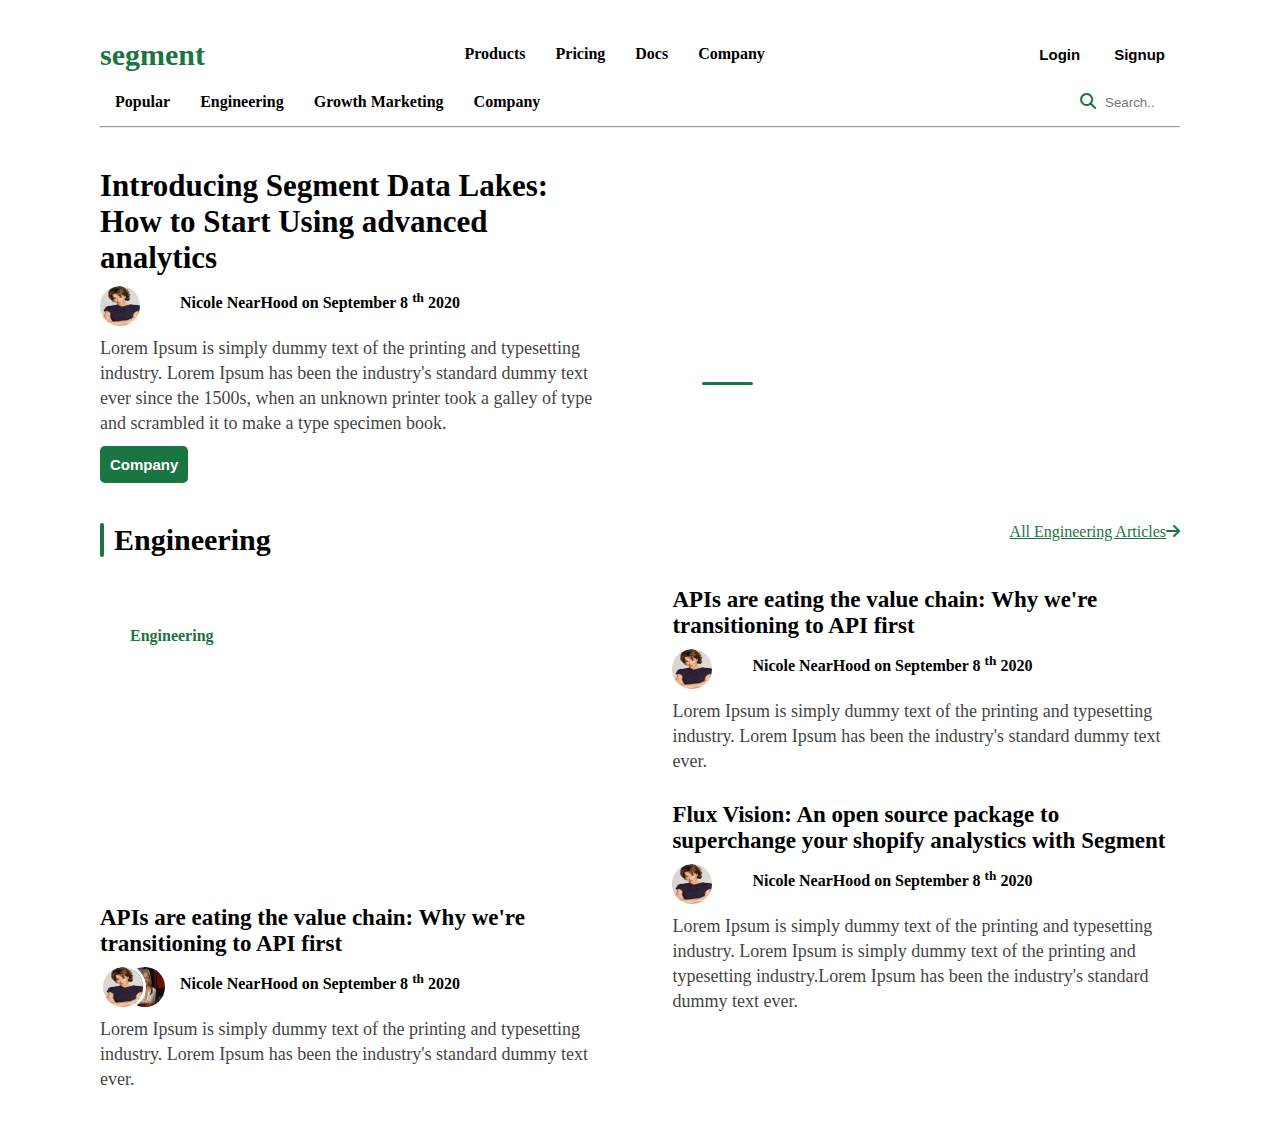
<file: index.html>
<!doctype html>
<html lang="en">
  	<head>
	 
	    <meta charset="utf-8">
	    <meta name="viewport" content="width=device-width, initial-scale=1.0">
		<link rel="preconnect" href="https://fonts.googleapis.com">
		<link rel="preconnect" href="https://fonts.googleapis.com">
		<link rel="preconnect" href="https://fonts.googleapis.com">
		<link rel="preconnect" href="https://fonts.gstatic.com" crossorigin>
		<link href="https://fonts.googleapis.com/css2?family=Jost:wght@300&family=Poppins:wght@300&family=Roboto&display=swap" rel="stylesheet">
		<link rel="stylesheet" type="text/css" href="https://cdnjs.cloudflare.com/ajax/libs/font-awesome/6.1.1/css/all.min.css">
		<link rel="stylesheet" type="text/css" href="css/style.css"/>
		<link rel="stylesheet" type="text/css" href="css/responsive.css"/>
		 
		<title>Blog Website</title> 
	
  	</head>
	<body>

		<div id="application">


			<header>
				<div class="logo">
					
					<h1 class="brand-name"><a href="index.html">segment</a></h1>
				   </div>
				   <div class="nav">
					   <ul>
						   <li><a href="#">Products</a></li>
						   <li><a href="#">Pricing</a></li>
						   <li><a href="#">Docs</a></li>
						   <li><a href="#">Company</a></li>					   
					   </ul>
				   </div>
				   <div class="nav-buttons">
					<button type="button" class="login-button"> <a href="#">Login</a></button>
					<button type="button" class="signup-button"> <a href="#">Signup</a></button>
				   </div>
			</header>

			<div class="main-body">
				
				<section id="Search-section">
					<div class="nav">
						<ul >
							<li ><a href="#">Popular</a></li>
							<li><a href="#">Engineering</a></li>
							<li><a href="growth_marketing.html">Growth Marketing</a></li>
							<li><a href="#">Company</a></li>					   
						</ul>
					</div>
					<div class="search-box">
						<a href="#"><i class="fa-solid fa-magnifying-glass"></i></a>
						<input type="text" placeholder="Search.." class="searchtext">
					</div>
					

				</section>
				<hr>

				<section id="Introduction-section">
					<div class="introduction-text">
							<div class="intro-heading">
								<h1>Introducing Segment Data Lakes: <br> How to Start Using advanced analytics</h1>
							</div>
							<div class="profile">
								<img src="images/p1.jpg" alt="gerry">
								<p class="name">Nicole NearHood on September  8 <sup>th</sup> 2020</p>
							</div>
							<div class="intro-description">
								<p>Lorem Ipsum is simply dummy text of the printing and typesetting industry. Lorem Ipsum has been the industry's standard dummy text ever since the 1500s, when an unknown printer took a galley of type and scrambled it to make a type specimen book. </p>
							</div>
							<div><button type="button" class="Company-button"> <a href="#">Company</a></button></div>
						</div>
				
					<div class="introduction-image">
						<div class="homepage-headings">
							<h2>The foundation to unlock data science <br> & advanced <br> analystics.</h2>
							<div class="heading-bar"></div>
						</div>
					</div>
				</section>

				<section id="engineering-section">
					<div class="engineering-title">
						<div class="engineering-bar">
							<div class="eng-bar"></div>
							<h1>Engineering</h1>
						</div> 
						<div class="engineering-link">
							<a href="#">All Engineering Articles<i class="fa-solid fa-arrow-right"></i></a>
						</div>
					</div>

					<div class="engineering-wrapper">
						<div class="Aws-wrapper">
							<div class="engineering-img">
								<div class="engineering-heading">
									<p>Engineering</p>
									<h2>When AWS <br> autoscale <br> doesnot</h2>
								</div> 
							</div>
							<div class="intro-heading">
								<h1 class="eng-title eng-margin">APIs are eating the value chain: Why we're transitioning to API first</h1>
							</div>
							<div class="profile">
								<img class="left-img" src="images/p1.jpg" alt="Gerry">
								<img class="right-img" src="images/p2.jpg" alt="Gerry">
								<p class="name">Nicole NearHood on September  8 <sup>th</sup> 2020</p>
							</div>
							<div class="intro-description">
								<p>Lorem Ipsum is simply dummy text of the printing and typesetting industry. Lorem Ipsum has been the industry's standard dummy text ever. </p>
							</div>
						</div>
						
						

						<div class="introduction-text">
							<div class="intro-heading">
								<h1 class="eng-title">APIs are eating the value chain: Why we're transitioning to API first</h1>
							</div>
							<div class="profile">
								<img src="images/p1.jpg" alt="gerry">
								<p class="name">Nicole NearHood on September  8 <sup>th</sup> 2020</p>
							</div>
							<div class="intro-description">
								<p>Lorem Ipsum is simply dummy text of the printing and typesetting industry. Lorem Ipsum has been the industry's standard dummy text ever. </p>
							</div>
							<div class="intro-heading">
								<h1 class="eng-title eng-margin">Flux Vision: An open source package to superchange your shopify analystics with Segment</h1>
							</div>
							<div class="profile">
								<img src="images/p1.jpg" alt="gerry">
								<p class="name">Nicole NearHood on September  8 <sup>th</sup> 2020</p>
							</div>
							<div class="intro-description">
								<p>Lorem Ipsum is simply dummy text of the printing and typesetting industry. Lorem Ipsum is simply dummy text of the printing and typesetting industry.Lorem Ipsum has been the industry's standard dummy text ever. </p>
							</div>
						</div>
					</div>
				</section>
			</div>

			<footer>
				<div id="prefooter">
					
				</div>
			</footer>
		</div>
		
  	</body>

</html>
</file>
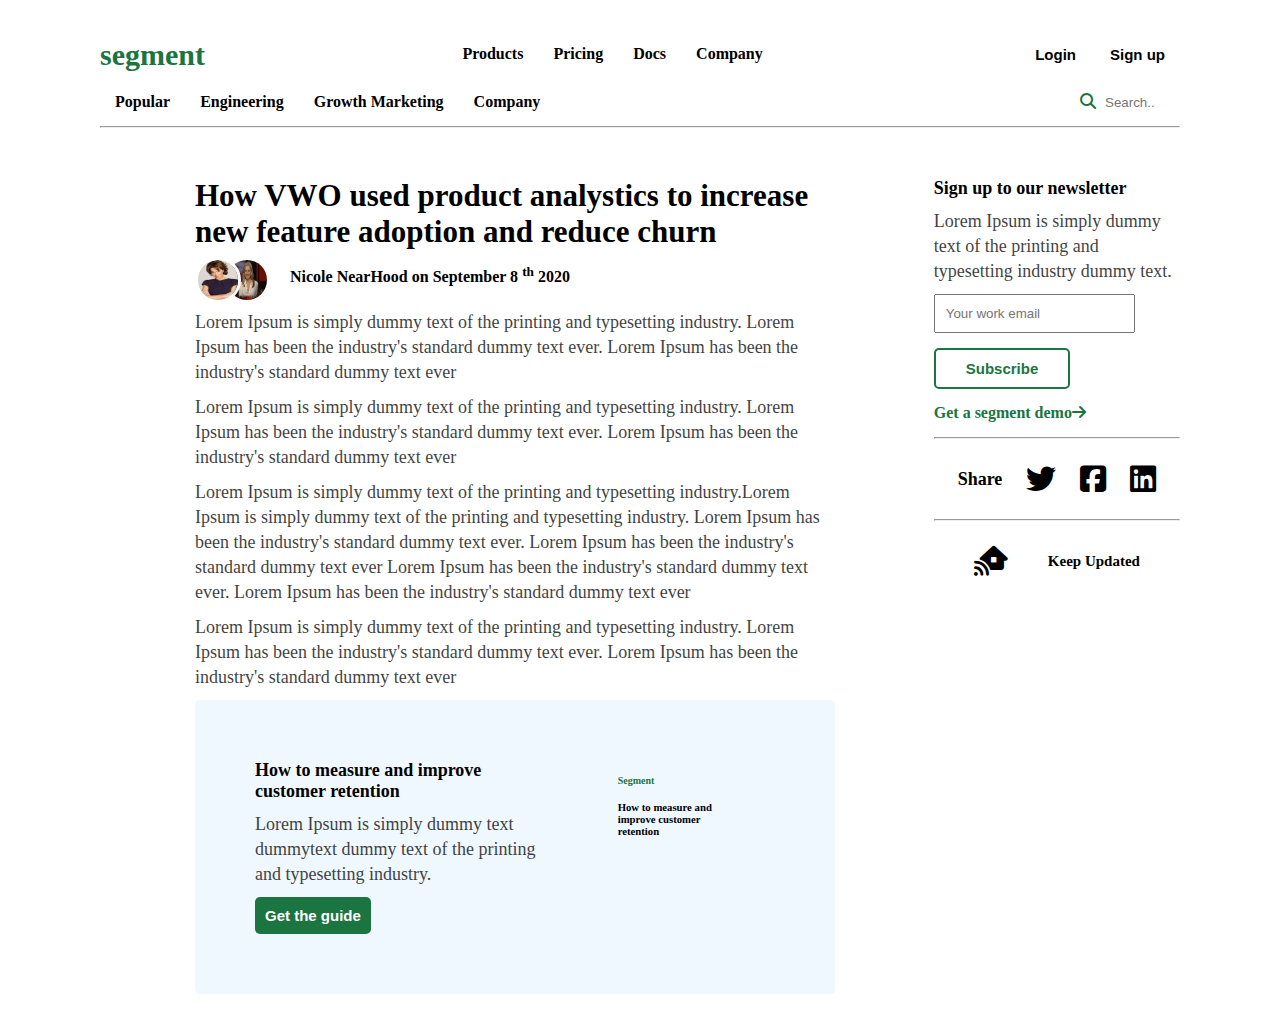
<file: growth_marketing.html>
<!doctype html>
<html lang="en">
  	<head>
	   
	    <meta charset="utf-8">
	    <meta name="viewport" content="width=device-width, initial-scale=1.0">

		<link rel="stylesheet" type="text/css" href="https://cdnjs.cloudflare.com/ajax/libs/font-awesome/6.1.1/css/all.min.css">
		<link rel="stylesheet" type="text/css" href="css/style.css"/>
        <link rel="stylesheet" type="text/css" href="css/growth_marketing.css"/>
		<link rel="stylesheet" type="text/css" href="css/responsive.css"/>
		 
		<title>Blog Website</title> 
	
  	</head>
	<body>

		<div id="application">


			<header>
				<div class="logo">
					
					<h1 class="brand-name"><a href="index.html">segment</a></h1>
				   </div>
				   <div class="nav">
					   <ul>
						   <li><a href="#">Products</a></li>
						   <li><a href="#">Pricing</a></li>
						   <li><a href="#">Docs</a></li>
						   <li><a href="#">Company</a></li>					   
					   </ul>
				   </div>
				   <div class="nav-buttons">
					<button type="button" class="login-button"> <a href="#">Login</a></button>
					<button type="button" class="signup-button"> <a href="#">Sign up</a></button>
				   </div>
			</header>

			<div class="main-body">
				
				<section id="Search-section">
					<div class="nav">
						<ul >
							<li ><a href="#">Popular</a></li>
							<li><a href="#">Engineering</a></li>
							<li><a href="#">Growth Marketing</a></li>
							<li><a href="growth_marketing.html">Company</a></li>					   
						</ul>
					</div>
					<div class="search-box">
						<a href="#"><i class="fa-solid fa-magnifying-glass"></i></a>
						<input type="text" placeholder="Search.." class="searchtext">
					</div>
				</section>
				<hr>

				<section id="growthmarketing-section">
                    <div class="growthmarketing-wrapper">
                        <article class="growthmarketing-content">
							<div class="intro-heading">
								<h1>How VWO used product analystics to increase new feature adoption and reduce churn</h1>
							</div>
							
							<div class="profile">
								<img class="left-img" src="images/p1.jpg" alt="gerry">
								<img class="right-img" src="images/p2.jpg" alt="gerry">
								<p class="name name2">Nicole NearHood on September  8 <sup>th</sup> 2020</p>
							</div>
							<div class="intro-description">
								<p>Lorem Ipsum is simply dummy text of the printing and typesetting industry. Lorem Ipsum has been the industry's standard dummy text ever. Lorem Ipsum has been the industry's standard dummy text ever </p>
								<p>Lorem Ipsum is simply dummy text of the printing and typesetting industry. Lorem Ipsum has been the industry's standard dummy text ever. Lorem Ipsum has been the industry's standard dummy text ever </p>
								<p>Lorem Ipsum is simply dummy text of the printing and typesetting industry.Lorem Ipsum is simply dummy text of the printing and typesetting industry. Lorem Ipsum has been the industry's standard dummy text ever. Lorem Ipsum has been the industry's standard dummy text ever Lorem Ipsum has been the industry's standard dummy text ever. Lorem Ipsum has been the industry's standard dummy text ever </p>
								<p>Lorem Ipsum is simply dummy text of the printing and typesetting industry. Lorem Ipsum has been the industry's standard dummy text ever. Lorem Ipsum has been the industry's standard dummy text ever </p>
							</div>
							<div class="customer-retention">
								<article class="customer-content">
									<h4 class="signup-title">How to measure and improve customer retention</h4>
									<div class="intro-description"><p>Lorem Ipsum is simply dummy text dummytext dummy text of the printing and typesetting industry. </p></div>
									<div><button type="button" class="Company-button"> <a href="#">Get the guide</a></button></div>
								</article>
								<div class="customer-right">	
									<p>Segment</p>
									<h6>How to measure and improve customer retention</h6>
								</div>
							</div>
                        </article>
						<div class="signup-form">
							<p class="signup-title">Sign up to our newsletter</p>
							<div class="intro-description">
								<p>Lorem Ipsum is simply dummy text of the printing and typesetting industry dummy text.  </p>
							</div>
							<input type="email" placeholder="Your work email" class="emailtext">
							<div><button type="button" class="Company-button Subscribe-button"> <a href="#">Subscribe</a></button></div>
							<div class="engineering-link segment">
								<a class="segment-link" href="#">Get a segment demo<i class="fa-solid fa-arrow-right"></i></a>
							</div>
							<hr>
							<div class="share-list">
								<ul>
									<li class="share-name"><a href="#">Share</a></li>
									<li><a href="#"><i class="fa-brands fa-twitter"></i></a></li>
									<li><a href="#"><i class="fa-brands fa-facebook-square"></i></a></li>
									<li><a href="#"><i class="fa-brands fa-linkedin"></i></a></li>					   
								</ul>
							</div>
							<hr>
							<div class="keep-update">
								<p><i class="fa-solid fa-house-signal"></i></p>
								<a href="#">Keep Updated</a>
							</div>
                    </div>
                    
                </section>


			
						
						

					
			</div>

			<footer>
				<div id="prefooter">
					
				</div>
			</footer>
		</div>
		
  	</body>

</html>
</file>
<file: css/style.css>
*{
    padding: 0;
    margin: 0;
    
}  
#application{
    margin: 30px 100px;
}

header{
    display: flex;
    flex-direction: row;
    justify-content:space-between;
    align-items: center;
}
.logo{
    display: flex;
    flex-direction: row;  
}
.brand-icon {
    color: #1b7541;
}
.brand-name a{
    color: #1b7541;
    font-size: 30px;
    text-decoration: none;
}
.nav{
    display: flex;
    flex-direction: row;
}
.nav ul{
    display: flex;
    flex-direction: row;
    list-style-type: none;

}
.nav li{
    padding: 15px;
  
}
.nav a{
    color: #000000;
    text-decoration: none;
    font-weight: bold;
}
.nav a:hover{
    color: #1b7541;
}
.nav-buttons button {
    background: #fff;
    color: #000000;
    border: none;
    outline: none;
    padding: 5px 5px;
}
.nav-buttons button a{
    text-decoration: none;
    color: #000000;
    padding: 10px 10px;
    font-size: 15px;
    font-weight: bold;
}
.nav-buttons button a:hover{
    color: #fff;
    background: #1b7541;
    border-radius: 5px;
    

}

#Search-section{
    display: flex;
    flex-direction: row;
    justify-content:space-between;
    align-items: center;
}
.search-box .fa-solid{
    color: #1b7541;
}
.searchtext{
    width:70px;
    padding: 5px;
    border-radius: 5px;
    border: none;
    outline: none;
}
 


 #Introduction-section{
    display: flex;
    flex-direction: row;
    justify-content:space-between;
    margin: 40px 0px;
 }
 .introduction-image{
    background-image: url("https://cdn.pixabay.com/photo/2022/05/06/17/46/wildflowers-7178819_960_720.jpg");
    background-repeat: no-repeat;
    background-size: cover;
    height: 300px;
    width: 47%;
    border-radius: 5px;
    display: flex;
    justify-content: flex-start;
    align-items: center;
    
 }

 .homepage-headings h2{
    color: #fff;
    width: 50%;
    padding: 0px 30px;
    font-weight: bold;
    font-size: 25px;
    font-family: sans-serif;
    
 } 
 .heading-bar
 {
     border-bottom: 3px solid #1b7541;
     width: 10%;
    margin-left:30px ;
    margin-top: 15px;
    border-radius: 10px;
 }
 .introduction-text{
     display: flex;
     flex-direction: column;
     width: 47%;
 }
 .profile{
     display: flex;
     align-items: center;
 }
 .profile img{
     height: 40px;
     width: 40px;
     border-radius: 50%;
 }
 .profile p{
    font-weight: bold;
    padding-left: 40px;
    margin-bottom: 10px;
    font-weight: bold;
 }
 .Company-button{
     border:none ;
     outline: none;
     background-color: #1b7541;
     padding: 10px 10px;
    font-size: 15px;
    font-weight: bold;
    border-radius: 5px;
 }
 .Company-button a{
     color: #fff;
     text-decoration: none;

 }
 .intro-heading h1{
    font-size: 31px;
    margin-bottom: 10px;
 }
 .intro-description p{
     font-size: 18px ;
     line-height: 25px;
     opacity: 0.75;
     margin: 10px 0px;

 }



 .engineering-title{
     display: flex;
     justify-content: space-between;
     margin: 30px 0px;
 }
 .engineering-bar{
     display: flex;
 }
 .engineering-bar h1{
     font-size: 30px ;
     font-weight: bold;
 }
 .eng-bar{
     border:2px solid #1b7541 ;
     border-radius: 5px;
     margin-right: 10px;
 }
 .engineering-wrapper{
    display: flex;
    flex-direction: row;
    justify-content:space-between;
 }
 .engineering-img{
    background: url(https://cdn.pixabay.com/photo/2013/08/20/15/47/poppies-174276_960_720.jpg);
    background-repeat: no-repeat;
    background-size: cover;
    height: 300px;
    width: 100%;
    border-radius: 5px;
    
}
.Aws-wrapper{
    width: 47%;
}
 .engineering-link a{
     color: #1b7541;
     
 }
 .engineering-heading{
    padding: 30px;   
 }
 .engineering-heading p{
     color: #1b7541;
     font-weight: bolder;
     margin: 10px 0px;
 }
 .engineering-heading h2{
     color: #fff;
 }
 .eng-title{
     font-size: 23px !important;
 }
 .eng-margin{
     margin-top: 18px;
 }
 
 .right-img{
    position: relative;
    left: 5%;
    z-index: 1;
 }
 .left-img{
    position: absolute;
    border: 3px solid #fff;
    z-index: 2;
 }
</file>
<file: css/responsive.css>
@media only screen and (max-width: 991px)
{

   
    
}
    
    @media only screen and (min-width: 991px)
    {
    
    
    
    }
    
    
    @media only screen and (max-width: 768px)
    {
        header{
            display: flex;
            flex-direction: column;
            
        }
        .nav li{
            font-size: 13px;
        }
        .nav-buttons button a{
            font-size: 13px;
        }
        #Introduction-section{
            display: flex;
            flex-direction: column;
            
         }
         .introduction-image{
             width:100%;
         }
         .introduction-text{
           margin-bottom: 20px;
            width: 100%;
        }
        .engineering-wrapper{
            display: flex;
            flex-direction: column;
         }
         .Aws-wrapper{
            width: 100%;
        }
        .growthmarketing-wrapper{
            display: flex;
            flex-direction: column;
        }
        .growthmarketing-content{
            width: 100%;
        
        }
        .signup-form{
            width: 100%;
            margin: 20px 0px;
           
        }
    }
    
    @media only screen and (max-width: 576px)
    {
        #Search-section{
            display: flex;
            flex-direction: column;
            justify-content:flex-start;
            align-items: center;
        }
        .nav li{
            font-size: 12px;
        }
        .nav-buttons button a{
            font-size: 12px;
        }
        #Introduction-section{
            display: flex;
            flex-direction: column;
            
         }
         .introduction-image{
             width:100%;
         }
         .introduction-text{
           margin-bottom: 20px;
            width: 100%;
        }
        .engineering-wrapper{
            display: flex;
            flex-direction: column;
         }
         .Aws-wrapper{
            width: 100%;
        }
        .Aws-wrapper{
            width: 100%;
        }
        .growthmarketing-wrapper{
            display: flex;
            flex-direction: column;
        }
        .growthmarketing-content{
            width: 100%;
        
        }
        .signup-form{
            width: 100%;
            margin: 20px 0px;
           
        }
    }
</file>
<file: css/growth_marketing.css>
*{
    text-decoration: none !important;
}

#growthmarketing-section{
    margin: 50px 0px 30px 95px;
}.growthmarketing-wrapper{
    display: flex;
    justify-content: space-between;
}
.growthmarketing-content{
    width: 65%;

}
.signup-form{
    width: 25%;
   
}
.name2{
    margin-left: 15px;
}
.signup-title{
    font-size: 18px;
    font-weight: bolder;

}
.emailtext{
    padding: 10px 10px;
}
.Subscribe-button{
    color: #1b7541 !important;
    background-color: #fff;
    border: 2px solid #1b7541;
    margin: 15px 0px;
}
.Subscribe-button a{
    color:#1b7541;
    padding: 0px 20px;
}
.Subscribe-button:hover{
    color: #fff !important;
    background-color: #1b7541;
}
.Subscribe-button a:hover{
    color: #fff;
    background-color: #1b7541;
}
.segment-link{
    text-decoration: none!important;
    font-weight: bolder;
    
}
.segment{
    margin-bottom:15px ;
}
.share-list ul{
    list-style-type: none;
    display: flex;
    justify-content: space-evenly;
    align-items: center;
    margin: 25px 0px;
}
.share-list ul li .fa-brands{
    color: #000;
    font-size: 30px;
    
}
.share-name a{
    font-size: 18px;
    color: #000;
    font-weight: bold;
   
}
.keep-update{
    display: flex;
    align-items: center;
    margin: 25px 0px;
    justify-content: space-evenly;
}
.keep-update .fa-solid{
    color: #000;
    font-size: 30px;
    
   
}
.keep-update a{
    
    font-size: 15px;
    color: #000;
    font-weight: bold;
    
}
.customer-retention{
    background-color: aliceblue;
    padding: 30px;
    border-radius: 5px;
}
.customer-content{
    width: 50%;
    margin: 30px;
}
.customer-retention{
    display: flex;
}
.customer-right{
    background: url(https://cdn.pixabay.com/photo/2012/03/01/00/55/garden-19830_960_720.jpg);
        width: 30%;
    margin: 30px;
    background-repeat: no-repeat;
    background-size: cover;
    height: auto;
    
    border-radius: 5px;
    
}
.customer-right p{
    color: #1b7541;
    font-weight: bold;
    font-size: 10px;
    padding: 15px;
    
}
.customer-right h6{
    color: #000;
    font-weight: bold;
    width: 100px;
    padding-left: 15px;
}
/* end of growthmarketing-section css */
</file>
